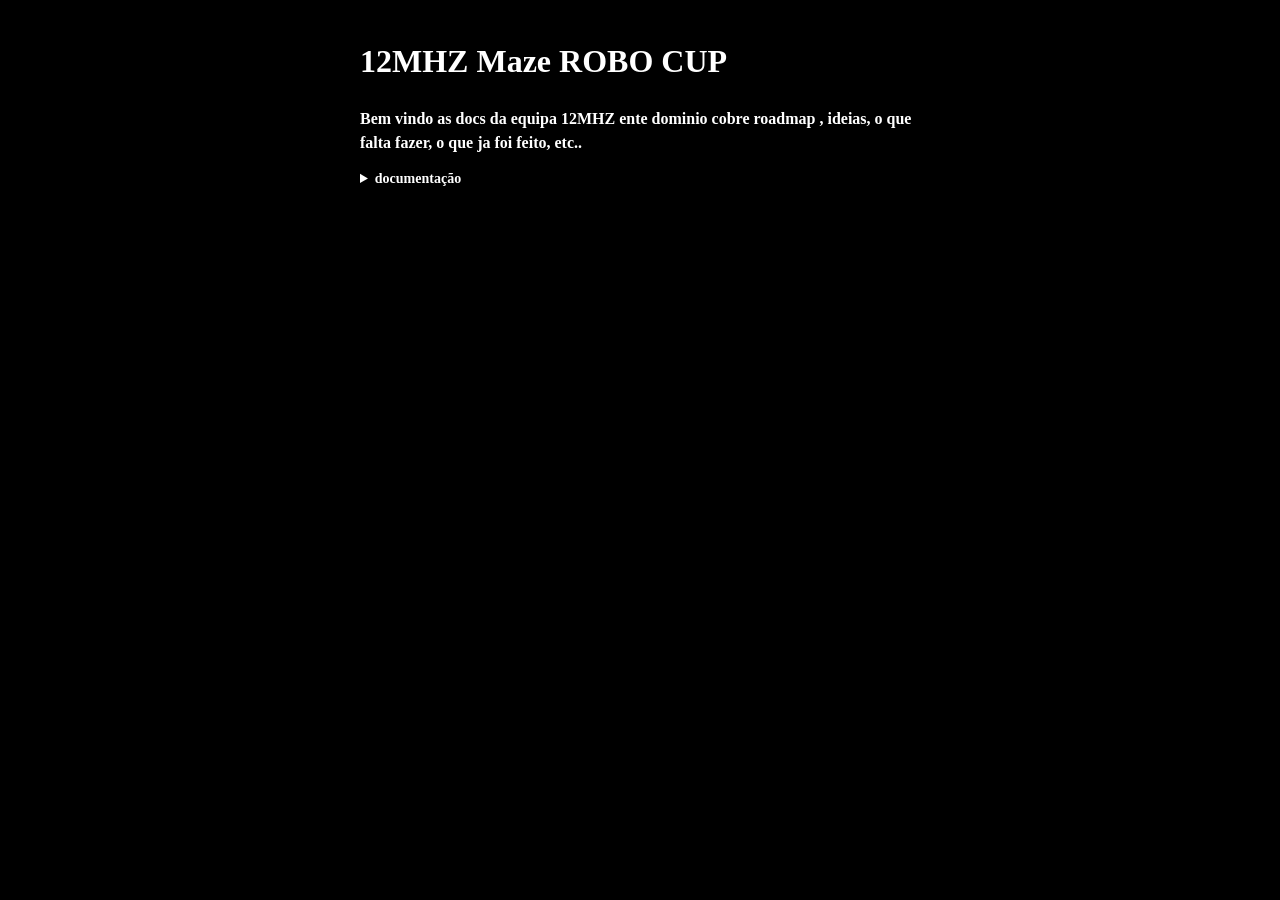
<file: docs/index.html>
<!doctype html>
<html lang = "pt">
	<head>
		<meta charset = "UTF-8">
		<meta name ="viewport" content="width=device-width, initial-scale=1.0">
		<link rel="stylesheet" href="style.css">
				       <title>12MHZ maze info/docs</title>
	</head>
	<body>
		<h1>12MHZ Maze ROBO CUP</h1>
		<h2>
			Bem vindo as docs da equipa <strong>12MHZ</strong> ente dominio cobre roadmap
			, ideias, o que falta fazer, o que ja foi feito, etc..
		</h2>
		<details>
			<summary>documentação</summary>
			<ul>
				<li><a href="roadmap.html">Roadmap</a></li>
				<li><a href="progress.html">Progresso</a></li>
				<li><a href="AI.html">uso de IA (prompts e quais usar, usar no ide ou website)</a></li>
				<li><a href="IDE.html">IDEs e como fazer upload para robo sem usar arduino IDE</a></li>
				<li><a href="codigo.html">Codigo(nao sei o que escrever)</a></li>
				<li><a href="git_use.html">Como usar git para o github(ISTO E MT IMPORTANTE)</a></li>
				<li><a href="about.html">Sobre</a></li>
			</ul>
		</details>
	</body>
</html>
</file>
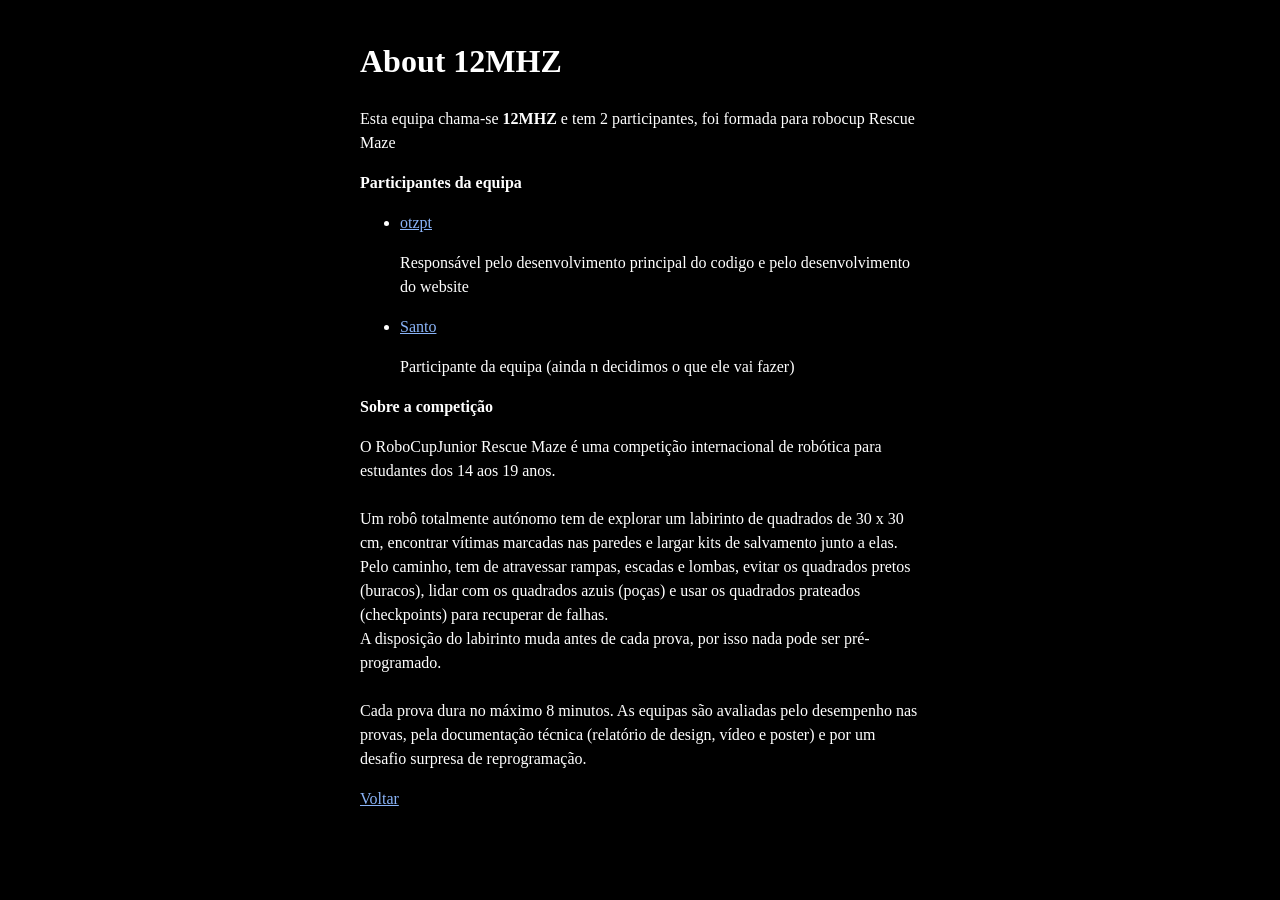
<file: docs/about.html>
<!doctype html>
<html lang="pt">
    <head>
        <meta charset="UTF-8">
        <meta name="viewport" content="width=device-width, initial-scale=1.0">
        <link rel="stylesheet" href="style.css">
        <title>About</title>
    </head>
    <body>
        <h1>About 12MHZ</h1>
        <p>Esta equipa chama-se <strong>12MHZ</strong> e tem 2 participantes, foi formada para robocup Rescue Maze</p>
        <h2>Participantes da equipa</h2>
        <ul>
            <li>
                <a href="otzpt.html">otzpt</a>
                <p>Responsável pelo desenvolvimento principal do codigo e pelo desenvolvimento do website</p>
            </li>
            <li>
                <a href="santo.html">Santo</a>
                <p>Participante da equipa (ainda n decidimos o que ele vai fazer)</p>
            </li>
        </ul>
        <h2>Sobre a competição</h2>
        <p>
            O RoboCupJunior Rescue Maze é uma competição internacional de robótica para estudantes dos 14 aos 19 anos.<br><br>
            Um robô totalmente autónomo tem de explorar um labirinto de quadrados de 30 x 30 cm, encontrar vítimas marcadas nas paredes e largar kits de salvamento
            junto a elas. Pelo caminho, tem de atravessar rampas, escadas e lombas, evitar os quadrados pretos (buracos), lidar com os quadrados azuis (poças) e usar os quadrados prateados (checkpoints) para recuperar de falhas.<br>
            A disposição do labirinto muda antes de cada prova, por isso nada pode ser pré-programado.<br><br>
            Cada prova dura no máximo 8 minutos. As equipas são avaliadas pelo desempenho nas provas, pela documentação técnica (relatório de design, vídeo e poster) e por um desafio surpresa de reprogramação.
        </p>

        <p><a href="index.html">Voltar</a></p>
    </body>
</html>
</file>
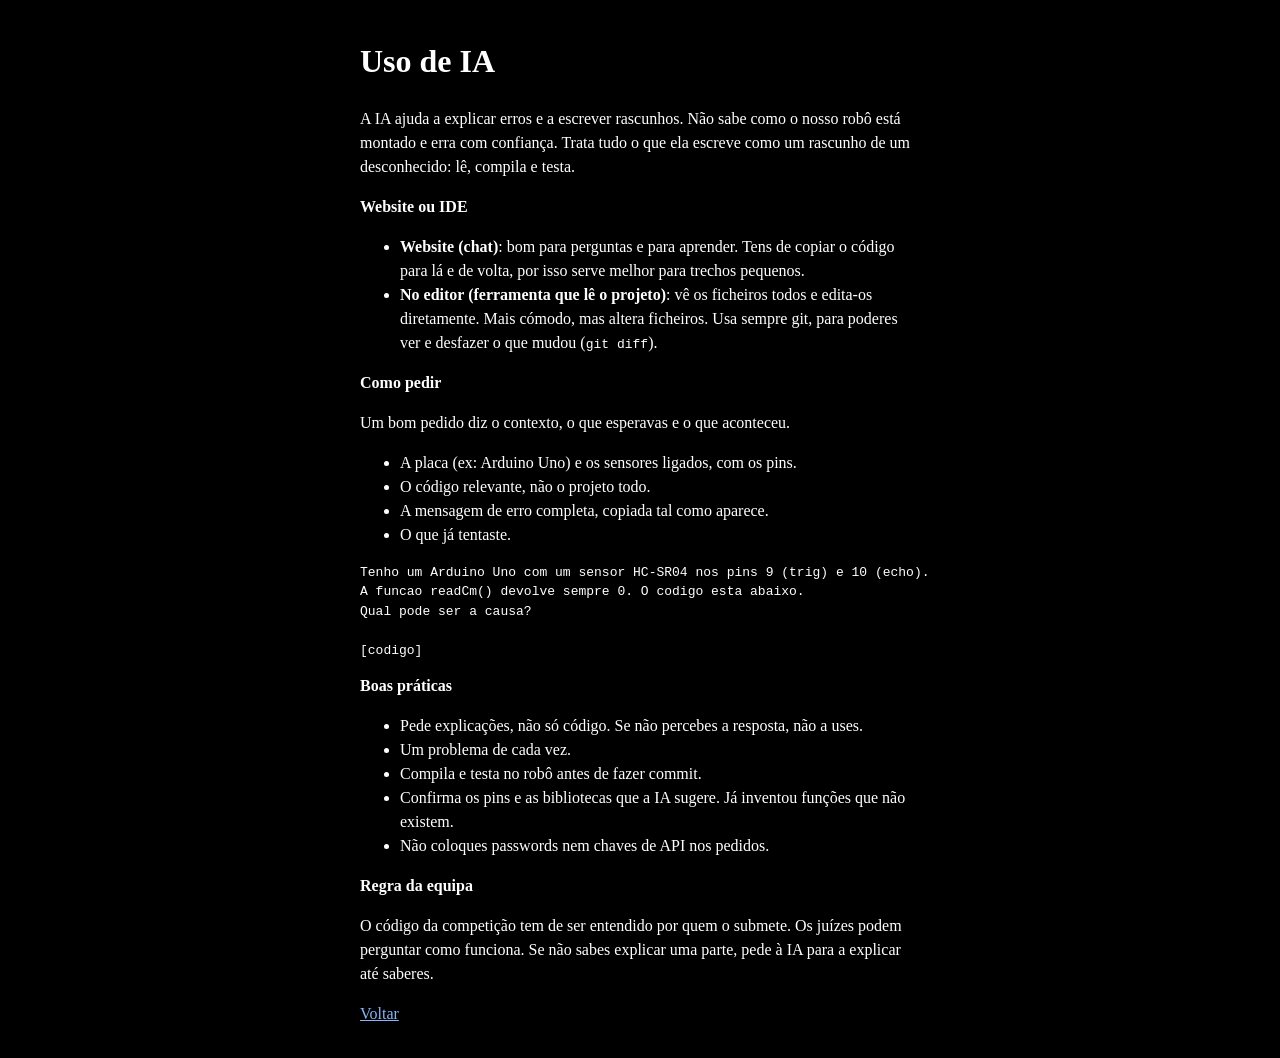
<file: docs/AI.html>
<!doctype html>
<html lang="pt">
    <head>
        <meta charset="UTF-8">
        <meta name="viewport" content="width=device-width, initial-scale=1.0">
        <link rel="stylesheet" href="style.css">
        <title>Uso de IA</title>
    </head>
    <body>
        <h1>Uso de IA</h1>
        <p>
            A IA ajuda a explicar erros e a escrever rascunhos. Não sabe como o nosso robô está montado
            e erra com confiança. Trata tudo o que ela escreve como um rascunho de um desconhecido: lê, compila e testa.
        </p>

        <h2>Website ou IDE</h2>
        <ul>
            <li>
                <strong>Website (chat)</strong>: bom para perguntas e para aprender.
                Tens de copiar o código para lá e de volta, por isso serve melhor para trechos pequenos.
            </li>
            <li>
                <strong>No editor (ferramenta que lê o projeto)</strong>: vê os ficheiros todos e edita-os diretamente.
                Mais cómodo, mas altera ficheiros. Usa sempre git, para poderes ver e desfazer o que mudou (<code>git diff</code>).
            </li>
        </ul>

        <h2>Como pedir</h2>
        <p>Um bom pedido diz o contexto, o que esperavas e o que aconteceu.</p>
        <ul>
            <li>A placa (ex: Arduino Uno) e os sensores ligados, com os pins.</li>
            <li>O código relevante, não o projeto todo.</li>
            <li>A mensagem de erro completa, copiada tal como aparece.</li>
            <li>O que já tentaste.</li>
        </ul>
<pre><code>Tenho um Arduino Uno com um sensor HC-SR04 nos pins 9 (trig) e 10 (echo).
A funcao readCm() devolve sempre 0. O codigo esta abaixo.
Qual pode ser a causa?

[codigo]</code></pre>

        <h2>Boas práticas</h2>
        <ul>
            <li>Pede explicações, não só código. Se não percebes a resposta, não a uses.</li>
            <li>Um problema de cada vez.</li>
            <li>Compila e testa no robô antes de fazer commit.</li>
            <li>Confirma os pins e as bibliotecas que a IA sugere. Já inventou funções que não existem.</li>
            <li>Não coloques passwords nem chaves de API nos pedidos.</li>
        </ul>

        <h2>Regra da equipa</h2>
        <p>
            O código da competição tem de ser entendido por quem o submete. Os juízes podem perguntar como funciona.
            Se não sabes explicar uma parte, pede à IA para a explicar até saberes.
        </p>

        <p><a href="index.html">Voltar</a></p>
    </body>
</html>
</file>
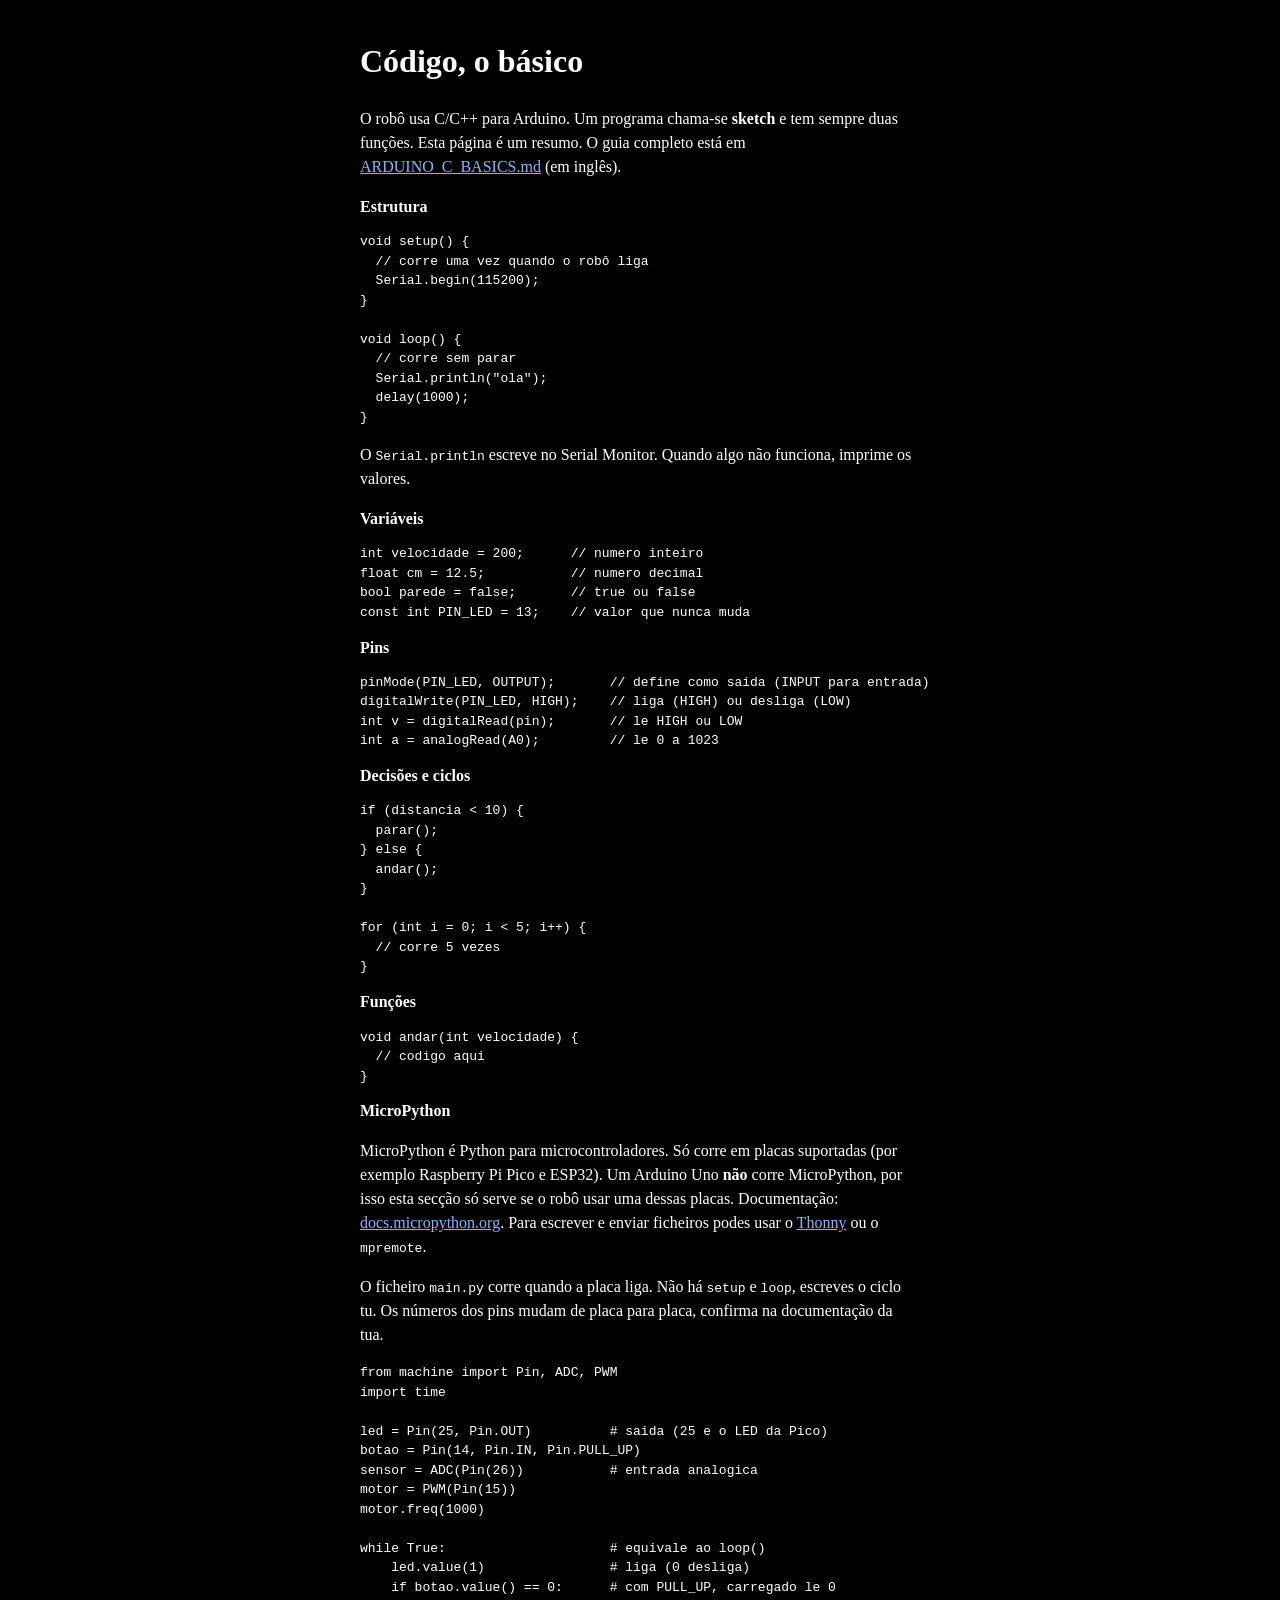
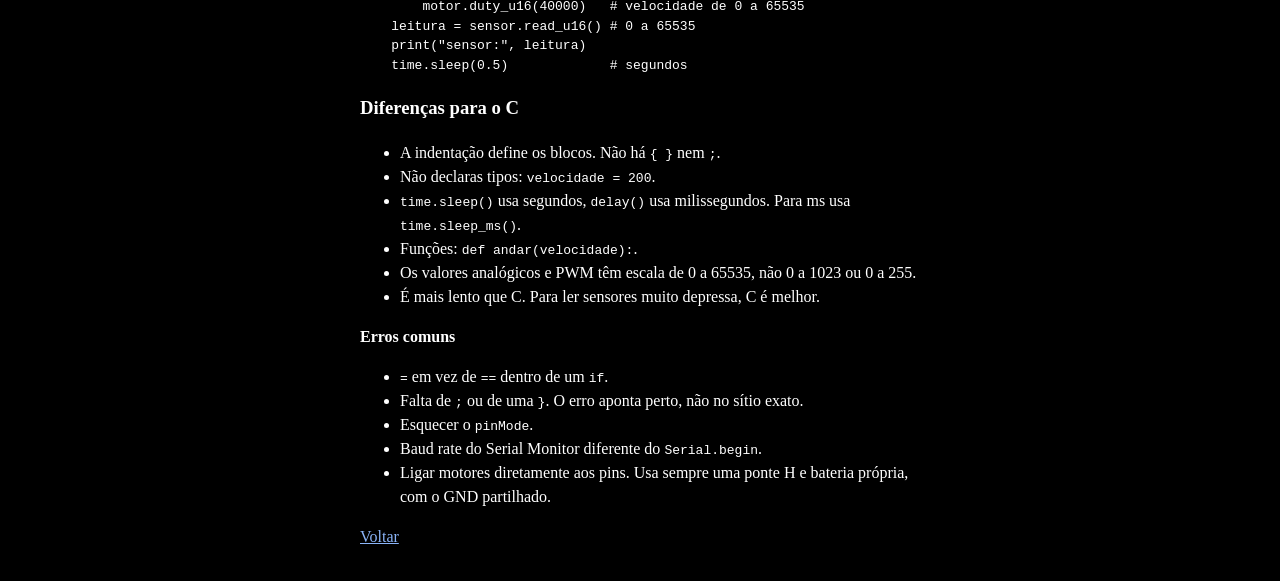
<file: docs/codigo.html>
<!doctype html>
<html lang="pt">
    <head>
        <meta charset="UTF-8">
        <meta name="viewport" content="width=device-width, initial-scale=1.0">
        <link rel="stylesheet" href="style.css">
        <title>Código, o básico</title>
    </head>
    <body>
        <h1>Código, o básico</h1>
        <p>
            O robô usa C/C++ para Arduino. Um programa chama-se <strong>sketch</strong> e tem sempre duas funções.
            Esta página é um resumo. O guia completo está em
            <a href="https://github.com/otzpt/Maze_12MHZ/blob/main/ARDUINO_C_BASICS.md">ARDUINO_C_BASICS.md</a> (em inglês).
        </p>

        <h2>Estrutura</h2>
<pre><code>void setup() {
  // corre uma vez quando o robô liga
  Serial.begin(115200);
}

void loop() {
  // corre sem parar
  Serial.println("ola");
  delay(1000);
}</code></pre>
        <p>O <code>Serial.println</code> escreve no Serial Monitor. Quando algo não funciona, imprime os valores.</p>

        <h2>Variáveis</h2>
<pre><code>int velocidade = 200;      // numero inteiro
float cm = 12.5;           // numero decimal
bool parede = false;       // true ou false
const int PIN_LED = 13;    // valor que nunca muda</code></pre>

        <h2>Pins</h2>
<pre><code>pinMode(PIN_LED, OUTPUT);       // define como saida (INPUT para entrada)
digitalWrite(PIN_LED, HIGH);    // liga (HIGH) ou desliga (LOW)
int v = digitalRead(pin);       // le HIGH ou LOW
int a = analogRead(A0);         // le 0 a 1023</code></pre>

        <h2>Decisões e ciclos</h2>
<pre><code>if (distancia &lt; 10) {
  parar();
} else {
  andar();
}

for (int i = 0; i &lt; 5; i++) {
  // corre 5 vezes
}</code></pre>

        <h2>Funções</h2>
<pre><code>void andar(int velocidade) {
  // codigo aqui
}</code></pre>

        <h2>MicroPython</h2>
        <p>
            MicroPython é Python para microcontroladores. Só corre em placas suportadas (por exemplo Raspberry Pi Pico e ESP32).
            Um Arduino Uno <strong>não</strong> corre MicroPython, por isso esta secção só serve se o robô usar uma dessas placas.
            Documentação: <a href="https://docs.micropython.org/en/latest/">docs.micropython.org</a>.
            Para escrever e enviar ficheiros podes usar o <a href="https://thonny.org">Thonny</a> ou o <code>mpremote</code>.
        </p>
        <p>
            O ficheiro <code>main.py</code> corre quando a placa liga. Não há <code>setup</code> e <code>loop</code>, escreves o ciclo tu.
            Os números dos pins mudam de placa para placa, confirma na documentação da tua.
        </p>
<pre><code>from machine import Pin, ADC, PWM
import time

led = Pin(25, Pin.OUT)          # saida (25 e o LED da Pico)
botao = Pin(14, Pin.IN, Pin.PULL_UP)
sensor = ADC(Pin(26))           # entrada analogica
motor = PWM(Pin(15))
motor.freq(1000)

while True:                     # equivale ao loop()
    led.value(1)                # liga (0 desliga)
    if botao.value() == 0:      # com PULL_UP, carregado le 0
        motor.duty_u16(40000)   # velocidade de 0 a 65535
    leitura = sensor.read_u16() # 0 a 65535
    print("sensor:", leitura)
    time.sleep(0.5)             # segundos</code></pre>

        <h3>Diferenças para o C</h3>
        <ul>
            <li>A indentação define os blocos. Não há <code>{ }</code> nem <code>;</code>.</li>
            <li>Não declaras tipos: <code>velocidade = 200</code>.</li>
            <li><code>time.sleep()</code> usa segundos, <code>delay()</code> usa milissegundos. Para ms usa <code>time.sleep_ms()</code>.</li>
            <li>Funções: <code>def andar(velocidade):</code>.</li>
            <li>Os valores analógicos e PWM têm escala de 0 a 65535, não 0 a 1023 ou 0 a 255.</li>
            <li>É mais lento que C. Para ler sensores muito depressa, C é melhor.</li>
        </ul>

        <h2>Erros comuns</h2>
        <ul>
            <li><code>=</code> em vez de <code>==</code> dentro de um <code>if</code>.</li>
            <li>Falta de <code>;</code> ou de uma <code>}</code>. O erro aponta perto, não no sítio exato.</li>
            <li>Esquecer o <code>pinMode</code>.</li>
            <li>Baud rate do Serial Monitor diferente do <code>Serial.begin</code>.</li>
            <li>Ligar motores diretamente aos pins. Usa sempre uma ponte H e bateria própria, com o GND partilhado.</li>
        </ul>

        <p><a href="index.html">Voltar</a></p>
    </body>
</html>
</file>
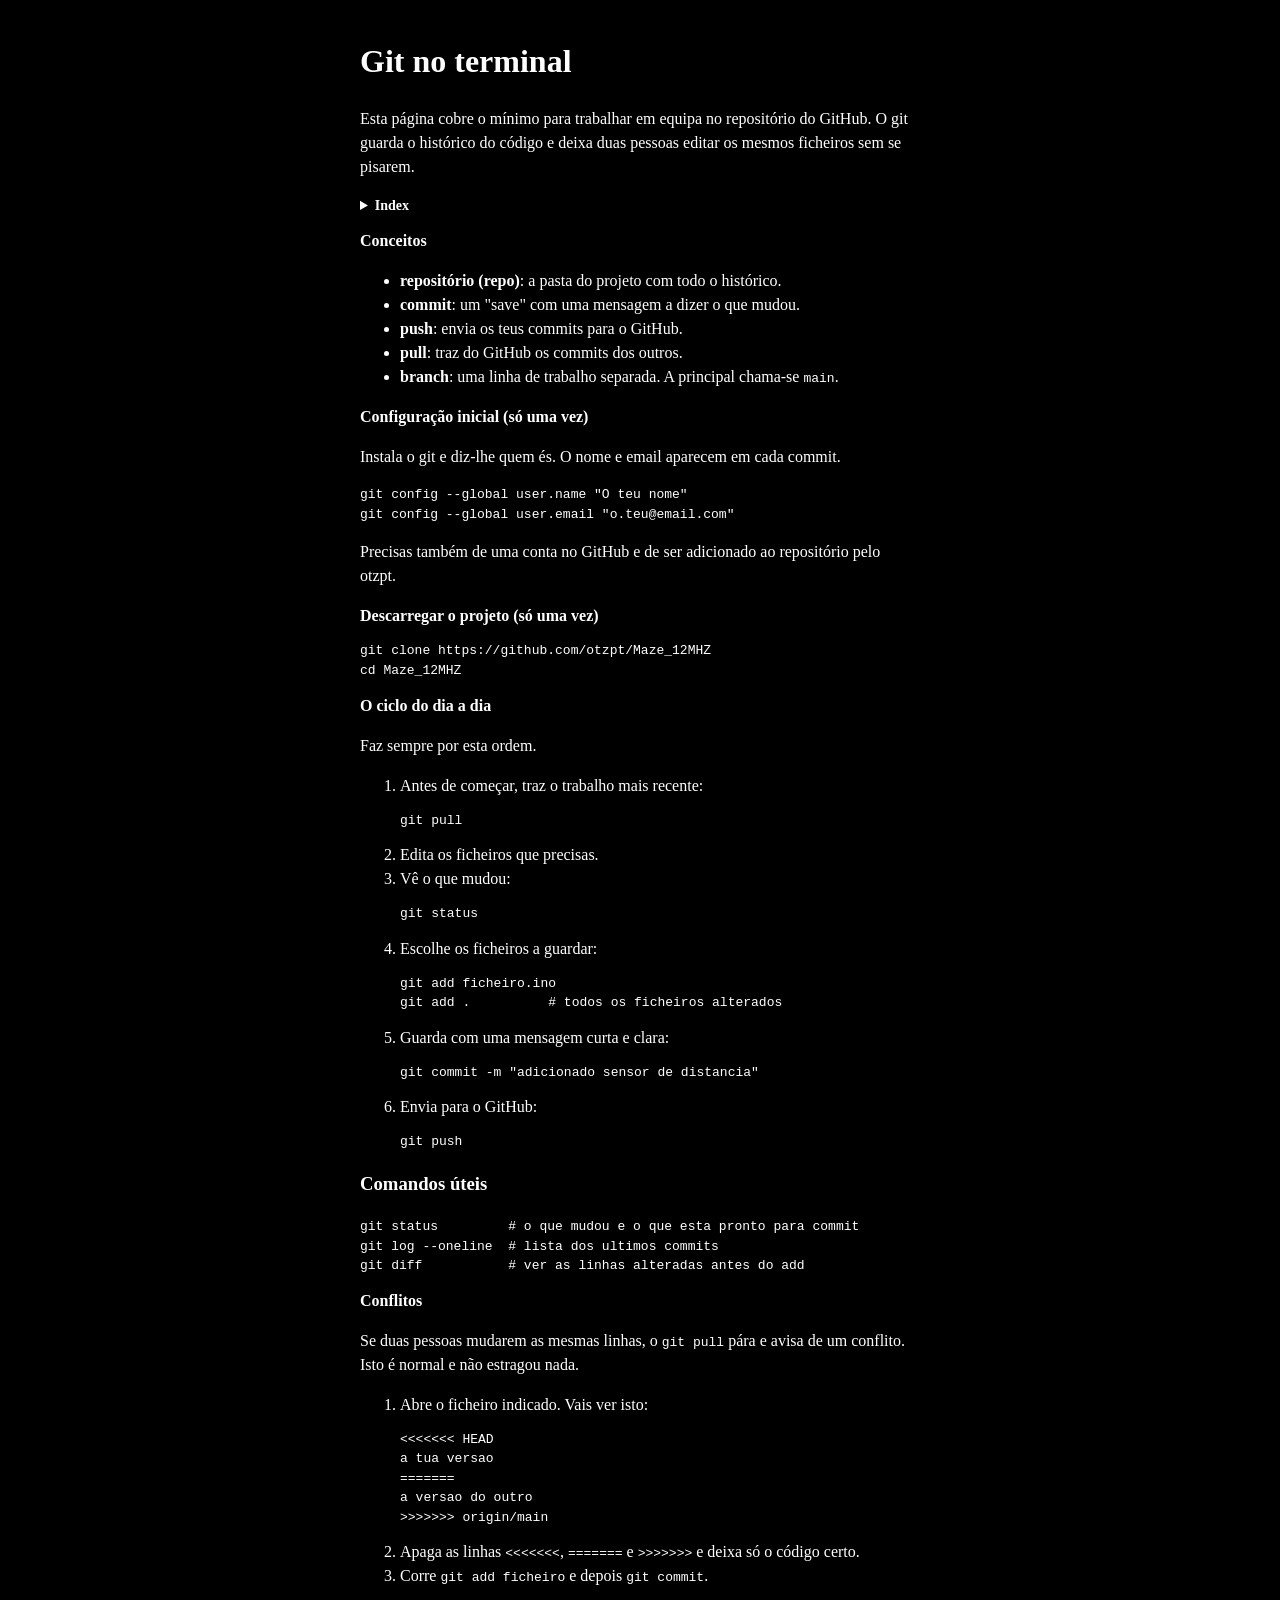
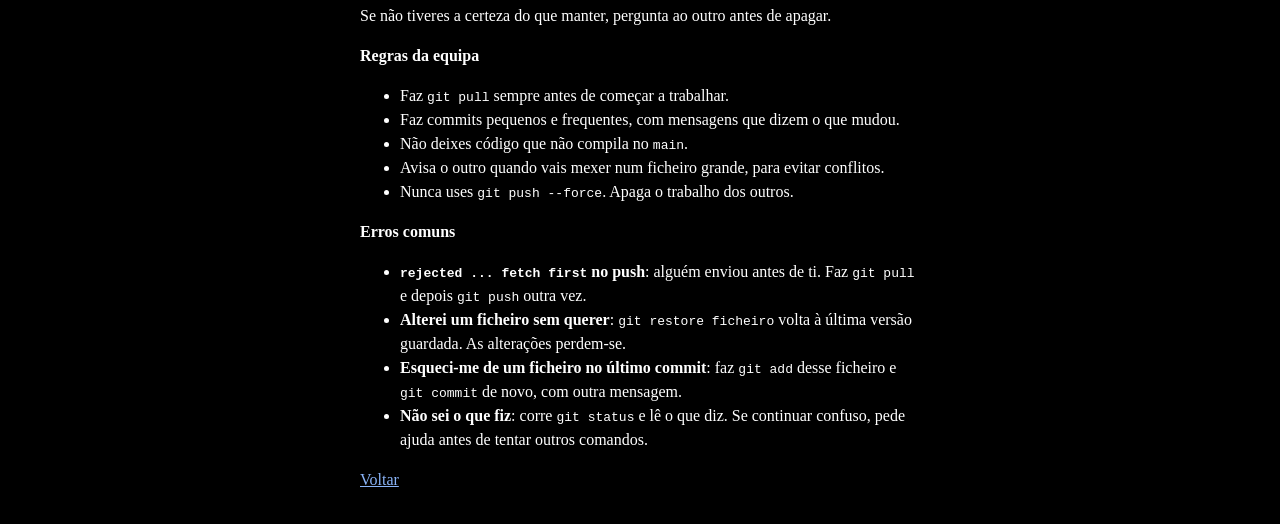
<file: docs/git_use.html>
<!doctype html>
<html lang="pt">
    <head>
        <meta charset="UTF-8">
        <meta name="viewport" content="width=device-width, initial-scale=1.0">
        <link rel="stylesheet" href="style.css">
        <title>Git, como usar</title>
    </head>
    <body>
        <h1>Git no terminal</h1>
        <p>
            Esta página cobre o mínimo para trabalhar em equipa no repositório do GitHub.
            O git guarda o histórico do código e deixa duas pessoas editar os mesmos ficheiros sem se pisarem.
        </p>

        <details>
            <summary>Index</summary>
            <ul>
                <li><a href="#conceitos">Conceitos</a></li>
                <li><a href="#setup">Configuração inicial</a></li>
                <li><a href="#clone">Descarregar o projeto</a></li>
                <li><a href="#ciclo">O ciclo do dia a dia</a></li>
                <li><a href="#conflitos">Conflitos</a></li>
                <li><a href="#regras">Regras da equipa</a></li>
                <li><a href="#erros">Erros comuns</a></li>
                <li><a href="index.html">Voltar</a></li>
            </ul>
        </details>

        <h2 id="conceitos">Conceitos</h2>
        <ul>
            <li><strong>repositório (repo)</strong>: a pasta do projeto com todo o histórico.</li>
            <li><strong>commit</strong>: um "save" com uma mensagem a dizer o que mudou.</li>
            <li><strong>push</strong>: envia os teus commits para o GitHub.</li>
            <li><strong>pull</strong>: traz do GitHub os commits dos outros.</li>
            <li><strong>branch</strong>: uma linha de trabalho separada. A principal chama-se <code>main</code>.</li>
        </ul>

        <h2 id="setup">Configuração inicial (só uma vez)</h2>
        <p>Instala o git e diz-lhe quem és. O nome e email aparecem em cada commit.</p>
<pre><code>git config --global user.name "O teu nome"
git config --global user.email "o.teu@email.com"</code></pre>
        <p>Precisas também de uma conta no GitHub e de ser adicionado ao repositório pelo otzpt.</p>

        <h2 id="clone">Descarregar o projeto (só uma vez)</h2>
<pre><code>git clone https://github.com/otzpt/Maze_12MHZ
cd Maze_12MHZ</code></pre>

        <h2 id="ciclo">O ciclo do dia a dia</h2>
        <p>Faz sempre por esta ordem.</p>
        <ol>
            <li>
                Antes de começar, traz o trabalho mais recente:
<pre><code>git pull</code></pre>
            </li>
            <li>Edita os ficheiros que precisas.</li>
            <li>
                Vê o que mudou:
<pre><code>git status</code></pre>
            </li>
            <li>
                Escolhe os ficheiros a guardar:
<pre><code>git add ficheiro.ino
git add .          # todos os ficheiros alterados</code></pre>
            </li>
            <li>
                Guarda com uma mensagem curta e clara:
<pre><code>git commit -m "adicionado sensor de distancia"</code></pre>
            </li>
            <li>
                Envia para o GitHub:
<pre><code>git push</code></pre>
            </li>
        </ol>

        <h3>Comandos úteis</h3>
<pre><code>git status         # o que mudou e o que esta pronto para commit
git log --oneline  # lista dos ultimos commits
git diff           # ver as linhas alteradas antes do add</code></pre>

        <h2 id="conflitos">Conflitos</h2>
        <p>
            Se duas pessoas mudarem as mesmas linhas, o <code>git pull</code> pára e avisa de um conflito.
            Isto é normal e não estragou nada.
        </p>
        <ol>
            <li>Abre o ficheiro indicado. Vais ver isto:
<pre><code>&lt;&lt;&lt;&lt;&lt;&lt;&lt; HEAD
a tua versao
=======
a versao do outro
&gt;&gt;&gt;&gt;&gt;&gt;&gt; origin/main</code></pre>
            </li>
            <li>Apaga as linhas <code>&lt;&lt;&lt;&lt;&lt;&lt;&lt;</code>, <code>=======</code> e <code>&gt;&gt;&gt;&gt;&gt;&gt;&gt;</code> e deixa só o código certo.</li>
            <li>Corre <code>git add ficheiro</code> e depois <code>git commit</code>.</li>
        </ol>
        <p>Se não tiveres a certeza do que manter, pergunta ao outro antes de apagar.</p>

        <h2 id="regras">Regras da equipa</h2>
        <ul>
            <li>Faz <code>git pull</code> sempre antes de começar a trabalhar.</li>
            <li>Faz commits pequenos e frequentes, com mensagens que dizem o que mudou.</li>
            <li>Não deixes código que não compila no <code>main</code>.</li>
            <li>Avisa o outro quando vais mexer num ficheiro grande, para evitar conflitos.</li>
            <li>Nunca uses <code>git push --force</code>. Apaga o trabalho dos outros.</li>
        </ul>

        <h2 id="erros">Erros comuns</h2>
        <ul>
            <li>
                <strong><code>rejected ... fetch first</code> no push</strong>:
                alguém enviou antes de ti. Faz <code>git pull</code> e depois <code>git push</code> outra vez.
            </li>
            <li>
                <strong>Alterei um ficheiro sem querer</strong>:
                <code>git restore ficheiro</code> volta à última versão guardada. As alterações perdem-se.
            </li>
            <li>
                <strong>Esqueci-me de um ficheiro no último commit</strong>:
                faz <code>git add</code> desse ficheiro e <code>git commit</code> de novo, com outra mensagem.
            </li>
            <li>
                <strong>Não sei o que fiz</strong>:
                corre <code>git status</code> e lê o que diz. Se continuar confuso, pede ajuda antes de tentar outros comandos.
            </li>
        </ul>

        <p><a href="index.html">Voltar</a></p>
    </body>
</html>
</file>
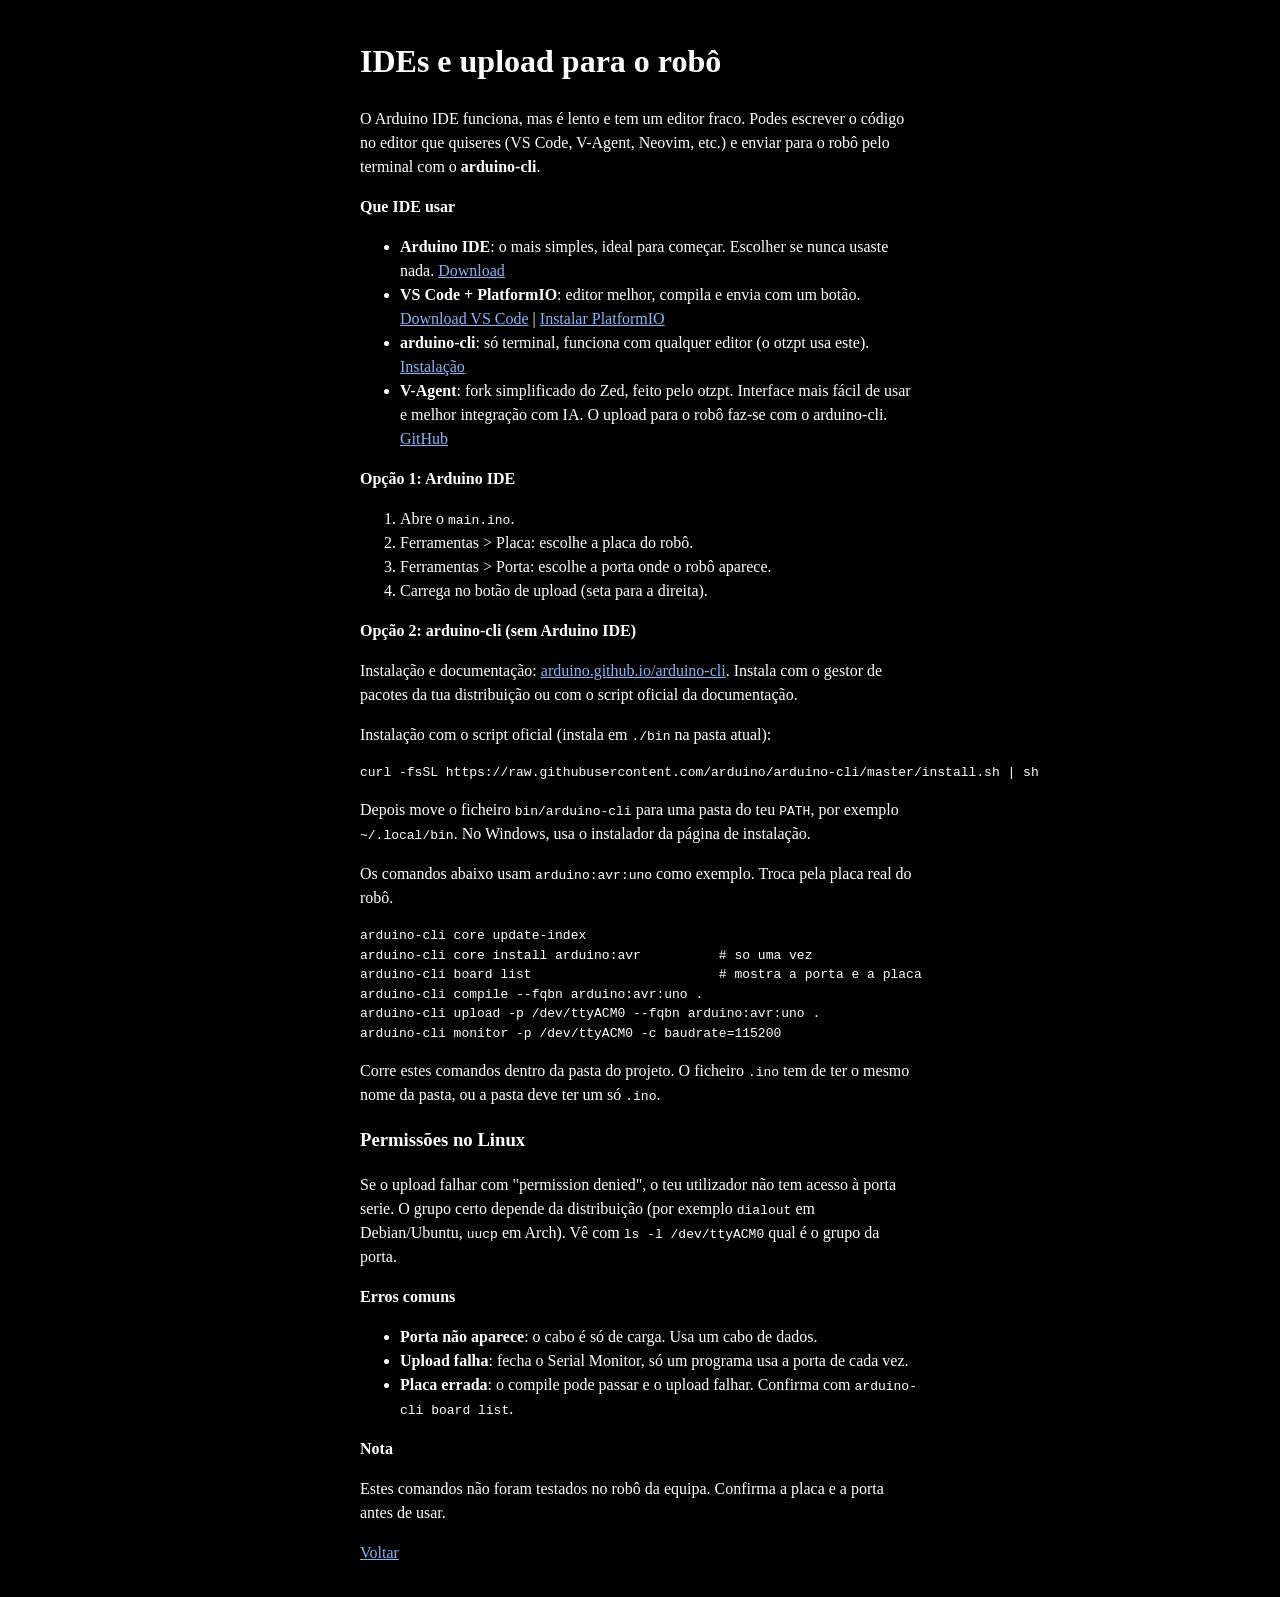
<file: docs/IDE.html>
<!doctype html>
<html lang="pt">
    <head>
        <meta charset="UTF-8">
        <meta name="viewport" content="width=device-width, initial-scale=1.0">
        <link rel="stylesheet" href="style.css">
        <title>IDEs e upload para o robô</title>
    </head>
    <body>
        <h1>IDEs e upload para o robô</h1>
        <p>
            O Arduino IDE funciona, mas é lento e tem um editor fraco. Podes escrever o código no editor que quiseres
            (VS Code, V-Agent, Neovim, etc.) e enviar para o robô pelo terminal com o <strong>arduino-cli</strong>.
        </p>


        <h2>Que IDE usar</h2>
        <ul>
            <li>
                <strong>Arduino IDE</strong>: o mais simples, ideal para começar. Escolher se nunca usaste nada.
                <a href="https://www.arduino.cc/en/software">Download</a>
            </li>
            <li>
                <strong>VS Code + PlatformIO</strong>: editor melhor, compila e envia com um botão.
                <a href="https://code.visualstudio.com/download">Download VS Code</a> |
                <a href="https://platformio.org/install/ide?install=vscode">Instalar PlatformIO</a>
            </li>
            <li>
                <strong>arduino-cli</strong>: só terminal, funciona com qualquer editor (o otzpt usa este).
                <a href="https://arduino.github.io/arduino-cli/latest/installation/">Instalação</a>
            </li>
            <li>
                <strong>V-Agent</strong>: fork simplificado do Zed, feito pelo otzpt. Interface mais fácil de usar e melhor integração com IA.
                O upload para o robô faz-se com o arduino-cli.
                <a href="https://github.com/otzpt/V-Agent">GitHub</a>
            </li>
        </ul>

        <h2>Opção 1: Arduino IDE</h2>
        <ol>
            <li>Abre o <code>main.ino</code>.</li>
            <li>Ferramentas &gt; Placa: escolhe a placa do robô.</li>
            <li>Ferramentas &gt; Porta: escolhe a porta onde o robô aparece.</li>
            <li>Carrega no botão de upload (seta para a direita).</li>
        </ol>

        <h2>Opção 2: arduino-cli (sem Arduino IDE)</h2>
        <p>
            Instalação e documentação:
            <a href="https://arduino.github.io/arduino-cli/latest/">arduino.github.io/arduino-cli</a>.
            Instala com o gestor de pacotes da tua distribuição ou com o script oficial da documentação.
        </p>
        <p>Instalação com o script oficial (instala em <code>./bin</code> na pasta atual):</p>
<pre><code>curl -fsSL https://raw.githubusercontent.com/arduino/arduino-cli/master/install.sh | sh</code></pre>
        <p>Depois move o ficheiro <code>bin/arduino-cli</code> para uma pasta do teu <code>PATH</code>, por exemplo <code>~/.local/bin</code>. No Windows, usa o instalador da página de instalação.</p>
        <p>Os comandos abaixo usam <code>arduino:avr:uno</code> como exemplo. Troca pela placa real do robô.</p>
<pre><code>arduino-cli core update-index
arduino-cli core install arduino:avr          # so uma vez
arduino-cli board list                        # mostra a porta e a placa
arduino-cli compile --fqbn arduino:avr:uno .
arduino-cli upload -p /dev/ttyACM0 --fqbn arduino:avr:uno .
arduino-cli monitor -p /dev/ttyACM0 -c baudrate=115200</code></pre>
        <p>Corre estes comandos dentro da pasta do projeto. O ficheiro <code>.ino</code> tem de ter o mesmo nome da pasta, ou a pasta deve ter um só <code>.ino</code>.</p>

        <h3>Permissões no Linux</h3>
        <p>
            Se o upload falhar com "permission denied", o teu utilizador não tem acesso à porta serie.
            O grupo certo depende da distribuição (por exemplo <code>dialout</code> em Debian/Ubuntu, <code>uucp</code> em Arch).
            Vê com <code>ls -l /dev/ttyACM0</code> qual é o grupo da porta.
        </p>

        <h2>Erros comuns</h2>
        <ul>
            <li><strong>Porta não aparece</strong>: o cabo é só de carga. Usa um cabo de dados.</li>
            <li><strong>Upload falha</strong>: fecha o Serial Monitor, só um programa usa a porta de cada vez.</li>
            <li><strong>Placa errada</strong>: o compile pode passar e o upload falhar. Confirma com <code>arduino-cli board list</code>.</li>
        </ul>

        <h2>Nota</h2>
        <p>Estes comandos não foram testados no robô da equipa. Confirma a placa e a porta antes de usar.</p>

        <p><a href="index.html">Voltar</a></p>
    </body>
</html>
</file>
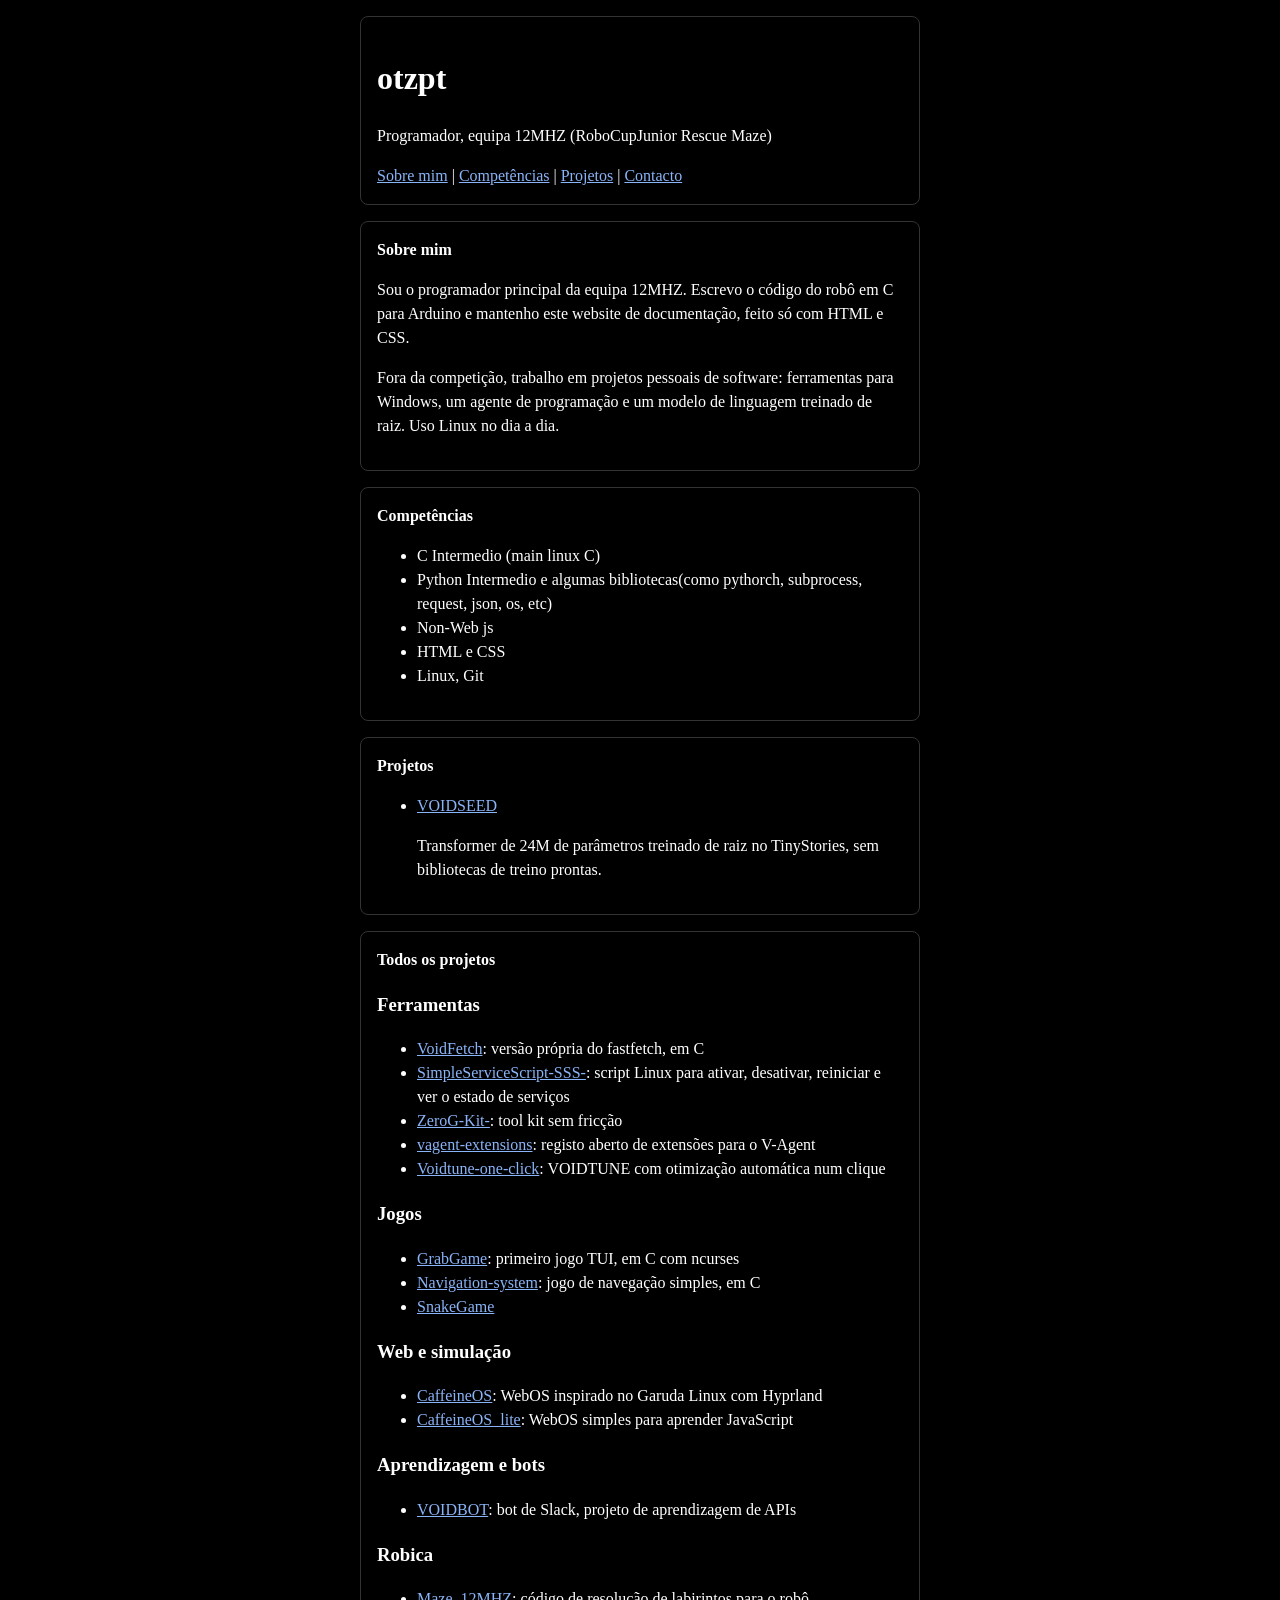
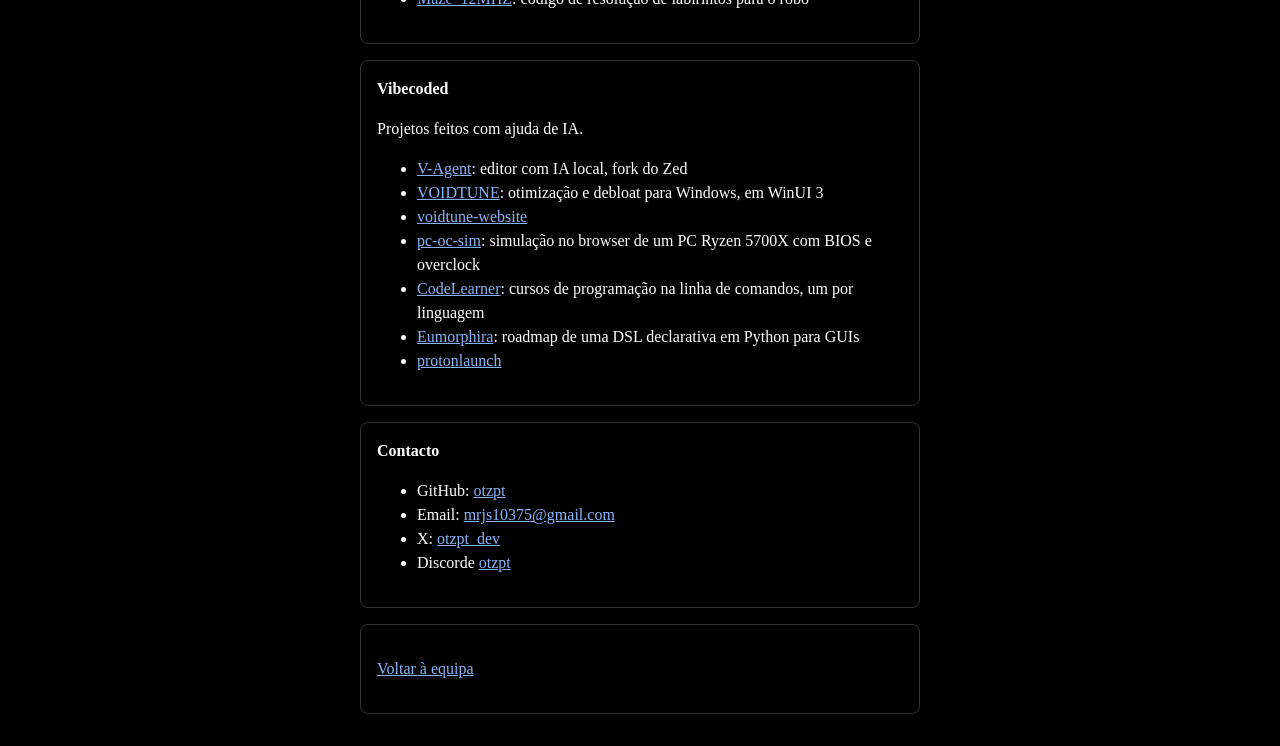
<file: docs/otzpt.html>
<!doctype html>
<html lang="pt">
    <head>
        <meta charset="UTF-8">
        <meta name="viewport" content="width=device-width, initial-scale=1.0">
        <link rel="stylesheet" href="style.css">
        <title>otzpt</title>
    </head>
    <body>
        <header>
            <h1>otzpt</h1>
            <p>Programador, equipa 12MHZ (RoboCupJunior Rescue Maze)</p>
            <nav>
                <a href="#sobre">Sobre mim</a> |
                <a href="#competencias">Competências</a> |
                <a href="#projetos">Projetos</a> |
                <a href="#contacto">Contacto</a>
            </nav>
        </header>
        <main>
            <section id="sobre">
                <h2>Sobre mim</h2>
                <p>
                    Sou o programador principal da equipa 12MHZ. Escrevo o código do robô em C para Arduino
                    e mantenho este website de documentação, feito só com HTML e CSS.
                </p>
                <p>
                    Fora da competição, trabalho em projetos pessoais de software: ferramentas para Windows,
                    um agente de programação e um modelo de linguagem treinado de raiz. Uso Linux no dia a dia.
                </p>
            </section>
            <section id="competencias">
                <h2>Competências</h2>
                <ul>
                    <li>C Intermedio (main linux C)</li>
                    <li>Python Intermedio e algumas bibliotecas(como pythorch, subprocess, request, json, os, etc)</li>
                    <li>Non-Web js</li>
                    <li>HTML e CSS</li>
                    <li>Linux, Git</li>
                </ul>
            </section>
            <section id="projetos">
                <h2>Projetos</h2>
                <ul>
                    <li>
                        <a href="https://github.com/otzpt/VOIDSEED">VOIDSEED</a>
                        <p>Transformer de 24M de parâmetros treinado de raiz no TinyStories, sem bibliotecas de treino prontas.</p>
                    </li>
                </ul>
            </section>
            <section id="todos-projetos">
                <h2>Todos os projetos</h2>
                <h3>Ferramentas</h3>
                <ul>
                    <li><a href="https://github.com/otzpt/VoidFetch">VoidFetch</a>: versão própria do fastfetch, em C</li>
                    <li><a href="https://github.com/otzpt/SimpleServiceScript-SSS-">SimpleServiceScript-SSS-</a>: script Linux para ativar, desativar, reiniciar e ver o estado de serviços</li>
                    <li><a href="https://github.com/otzpt/ZeroG-Kit-">ZeroG-Kit-</a>: tool kit sem fricção</li>
                    <li><a href="https://github.com/otzpt/vagent-extensions">vagent-extensions</a>: registo aberto de extensões para o V-Agent</li>
                    <li><a href="https://github.com/otzpt/Voidtune-one-click">Voidtune-one-click</a>: VOIDTUNE com otimização automática num clique</li>
                </ul>
                <h3>Jogos</h3>
                <ul>
                    <li><a href="https://github.com/otzpt/GrabGame">GrabGame</a>: primeiro jogo TUI, em C com ncurses</li>
                    <li><a href="https://github.com/otzpt/Navigation-system">Navigation-system</a>: jogo de navegação simples, em C</li>
                    <li><a href="https://github.com/otzpt/SnakeGame">SnakeGame</a></li>
                </ul>
                <h3>Web e simulação</h3>
                <ul>
                    <li><a href="https://github.com/otzpt/CaffeineOS">CaffeineOS</a>: WebOS inspirado no Garuda Linux com Hyprland</li>
                    <li><a href="https://github.com/otzpt/CaffeineOS_lite">CaffeineOS_lite</a>: WebOS simples para aprender JavaScript</li>
                </ul>
                <h3>Aprendizagem e bots</h3>
                <ul>
                    <li><a href="https://github.com/otzpt/VOIDBOT">VOIDBOT</a>: bot de Slack, projeto de aprendizagem de APIs</li>
                </ul>
                <h3>Robica</h3>
                <ul>
                    <li><a href="https://github.com/otzpt/Maze_12MHZ">Maze_12MHZ</a>: código de resolução de labirintos para o robô</li>
                </ul>
            </section>
            <section id="vibecoded">
                <h2>Vibecoded</h2>
                <p>Projetos feitos com ajuda de IA.</p>
                <ul>
                    <li><a href="https://github.com/otzpt/V-Agent">V-Agent</a>: editor com IA local, fork do Zed</li>
                    <li><a href="https://github.com/otzpt/VOIDTUNE">VOIDTUNE</a>: otimização e debloat para Windows, em WinUI 3</li>
                    <li><a href="https://github.com/otzpt/voidtune-website">voidtune-website</a></li>
                    <li><a href="https://github.com/otzpt/pc-oc-sim">pc-oc-sim</a>: simulação no browser de um PC Ryzen 5700X com BIOS e overclock</li>
                    <li><a href="https://github.com/otzpt/CodeLearner">CodeLearner</a>: cursos de programação na linha de comandos, um por linguagem</li>
                    <li><a href="https://github.com/otzpt/Eumorphira">Eumorphira</a>: roadmap de uma DSL declarativa em Python para GUIs</li>
                    <li><a href="https://github.com/otzpt/protonlaunch">protonlaunch</a></li>
                </ul>
            </section>
            <section id="contacto">
                <h2>Contacto</h2>
                <ul>
                    <li>GitHub: <a href="https://github.com/otzpt">otzpt</a></li>
                    <li>Email: <a href="mailto:mrjs10375@gmail.com">mrjs10375@gmail.com</a></li>
                    <li>X: <a href="">otzpt_dev</a></li>
                    <li>Discorde <a href="">otzpt</a></li>
                </ul>
            </section>
        </main>
        <footer>
            <p><a href="about.html">Voltar à equipa</a></p>
        </footer>
    </body>
</html>
</file>
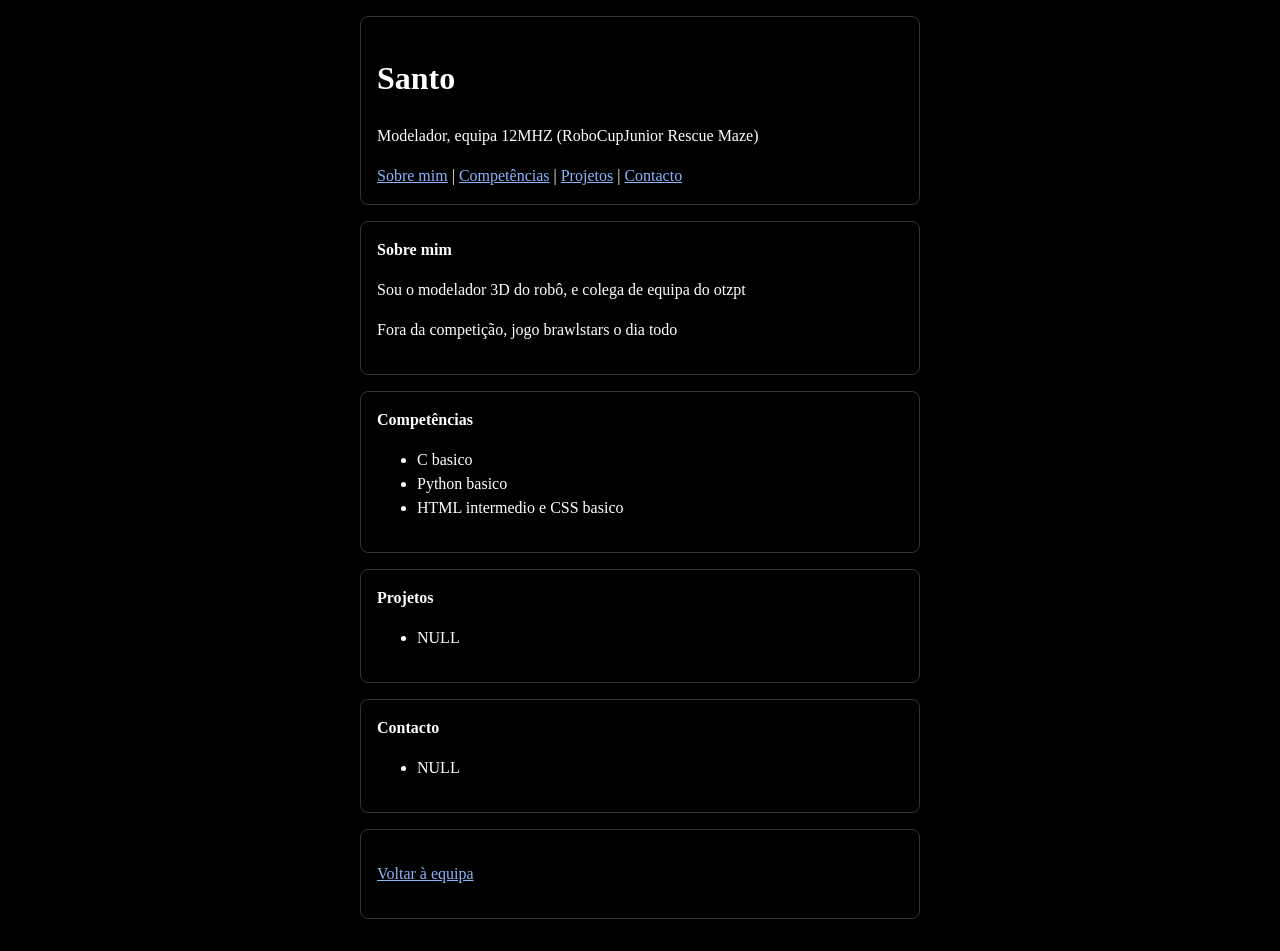
<file: docs/santo.html>
<!doctype html>
    <html lang="pt">
        <head>
            <meta charset="UTF-8">
            <meta name="viewport" content="width=device-width, initial-scale=1.0">
            <link rel="stylesheet" href="style.css">
            <title>Santo</title>
        </head>
        <body>
            <header>
                <h1>Santo</h1>
                <p>Modelador, equipa 12MHZ (RoboCupJunior Rescue Maze)</p>
                <nav>
                    <a href="#sobre">Sobre mim</a> |
                    <a href="#competencias">Competências</a> |
                    <a href="#projetos">Projetos</a> |
                    <a href="#contacto">Contacto</a>
                </nav>
            </header>
            <main>
                <section id="sobre">
                    <h2>Sobre mim</h2>
                    <p>
                        Sou o modelador 3D do robô, e colega de equipa do otzpt
                    </p>
                    <p>
                        Fora da competição, jogo brawlstars o dia todo
                    </p>
                </section>
                <section id="competencias">
                    <h2>Competências</h2>
                    <ul>
                        <li>C basico</li>
                        <li>Python basico</li>
                        <li>HTML intermedio e CSS basico</li>
                    </ul>
                </section>
                <section id="projetos">
                    <h2>Projetos</h2>
                    <ul>
                        <li>
                            <p>NULL</p>
                        </li>
                    </ul>
                </section>
                <section id="contacto">
                    <h2>Contacto</h2>
                    <ul>
                        <li>NULL</li>
                    </ul>
                </section>
            </main>
            <footer>
                <p><a href="about.html">Voltar à equipa</a></p>
            </footer>
        </body>
    </html>
</file>
<file: docs/style.css>
body {
	background-color: black;
	color: white;
}

a {
	color: #8ab4f8;
}

body {
	max-width: 70ch;
	margin: 0 auto;
	padding: 16px;
	line-height: 1.5;
}

h2 {
	font-size: 16px
}

header,
section,
footer {
	border: 1px solid #333;
	border-radius: 8px;
	padding: 16px;
	margin-bottom: 16px;
}

section h2 {
	margin-top: 0;
}

nav {
	margin-top: 8px;
}

summary {
	cursor: pointer;
	font-size: 14px;
	font-weight: bold;
}
</file>
